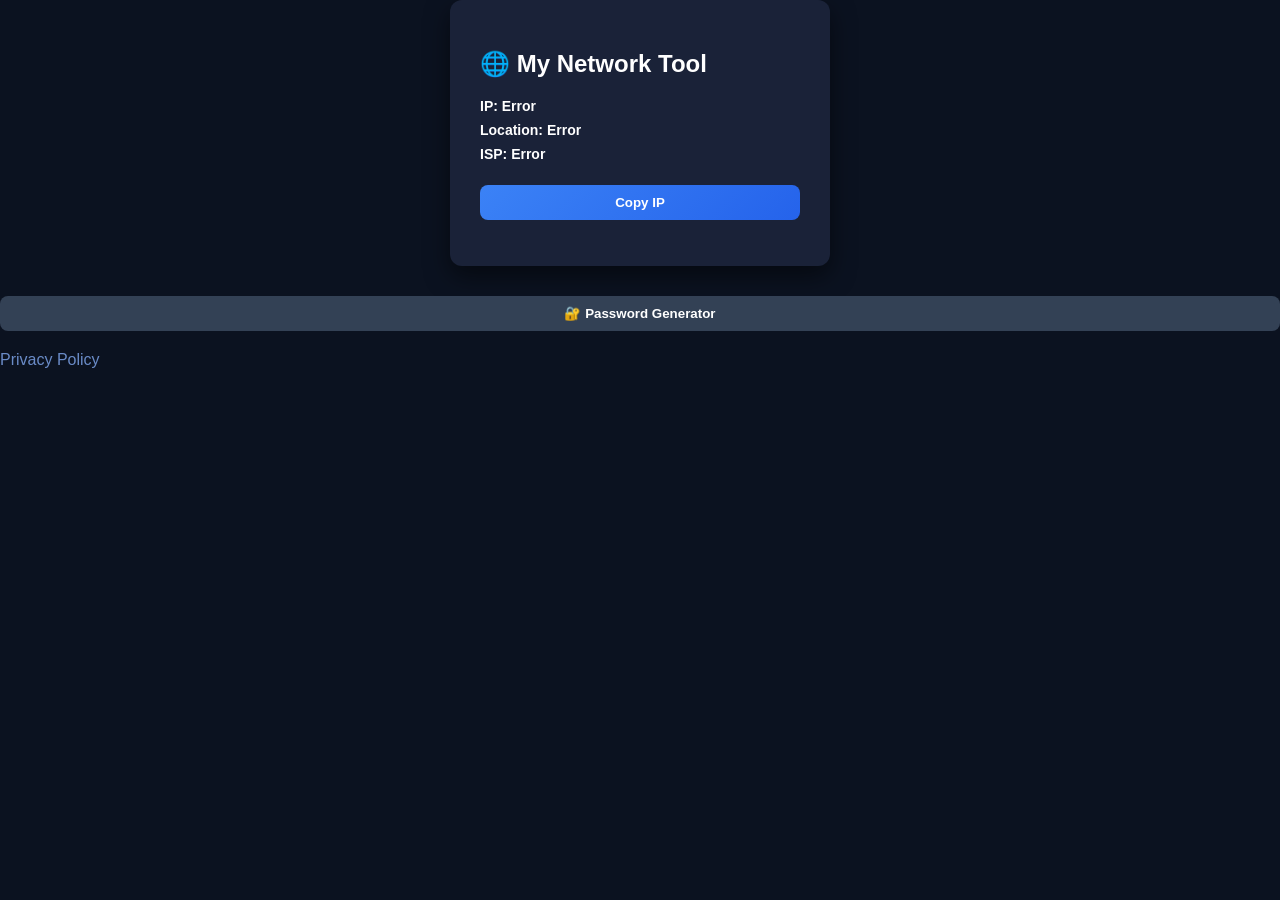
<file: index.html>
<!DOCTYPE html>
<html lang="en">
<head>
    <meta charset="UTF-8">
    <meta name="viewport" content="width=device-width, initial-scale=1.0">
    <title>My Network Tool</title>

    <link rel="stylesheet" href="style.css">

    <!-- SEO -->
    <meta name="description" content="Check your IP address, location, ISP and generate secure passwords instantly. Free network tool.">

    <!-- Google AdSense -->
   <script async src="https://pagead2.googlesyndication.com/pagead/js/adsbygoogle.js?client=ca-pub-4965524077763315"
     crossorigin="anonymous"></script>

    <!-- Google verification -->
    <meta name="google-site-verification" content="atYhq4VEsQjEJUD6sQ9WwsEhsVh1vE9IdQYmzXb81mk">
</head>

<body>

    <div class="container">

        <div class="card">
            <h2>🌐 My Network Tool</h2>

            <div class="info">
                <p><strong>IP:</strong> <span id="ip">Loading...</span></p>
                <p><strong>Location:</strong> <span id="location"></span></p>
                <p><strong>ISP:</strong> <span id="isp"></span></p>
            </div>

            <button onclick="copyIP()">Copy IP</button>
            <p id="copyMessage"></p>
        </div>

        <div class="spacer"></div>

        <a href="password.html">
            <button class="secondary-btn">🔐 Password Generator</button>
        </a>

    </div>

    <script src="script.js"></script>

<div class="footer">
  <a href="privacy.html">Privacy Policy</a>
</div>
</body>
</html>
</file>
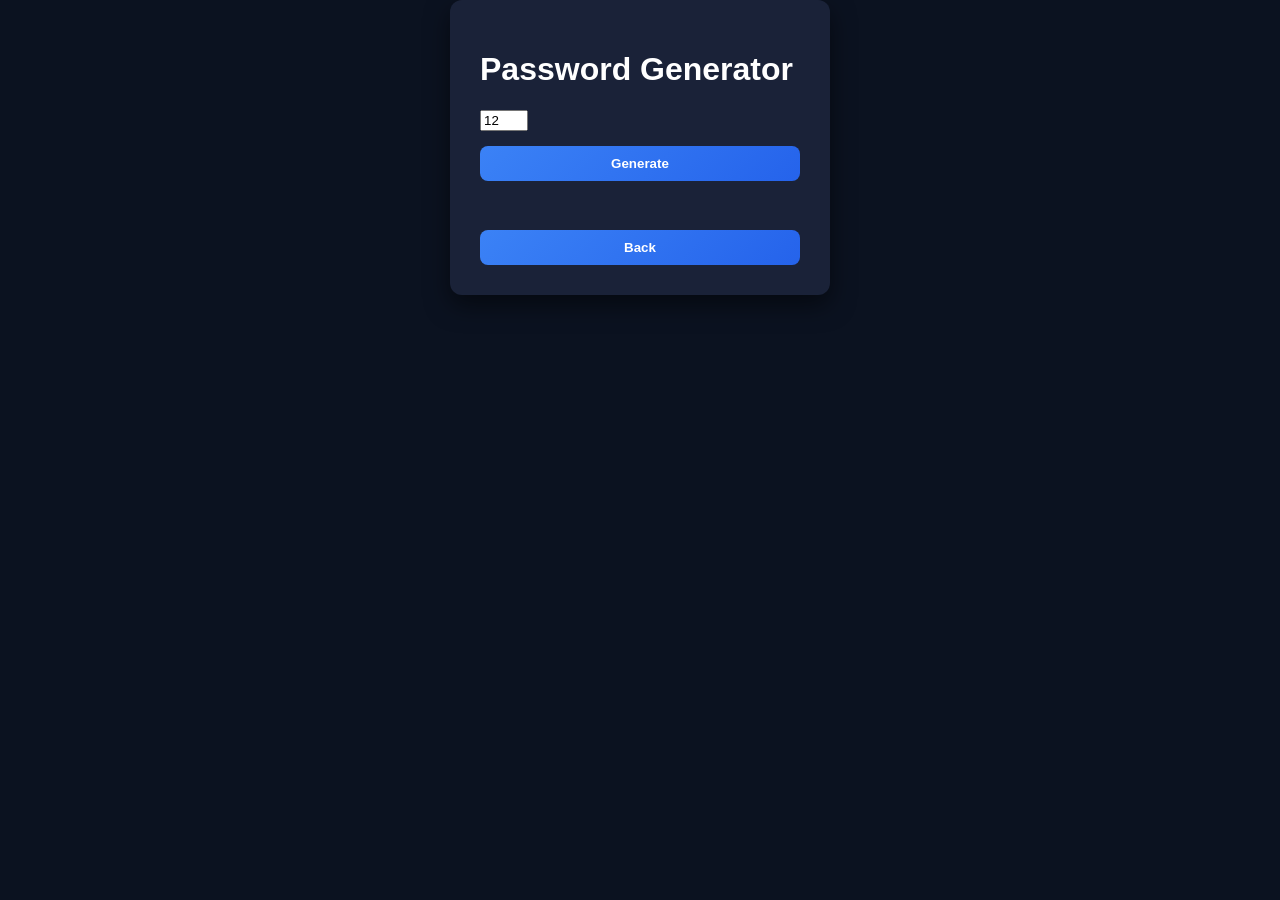
<file: password.html>
<!DOCTYPE html>
<html>
<head>
  <title>Password Generator</title>
  <link rel="stylesheet" href="style.css">

  <script async src="https://pagead2.googlesyndication.com/pagead/js/adsbygoogle.js?client=ca-pub-4965524077763315"
     crossorigin="anonymous"></script>

     <meta name="google-site-verification" content="atYhq4VEsQjEJUD6sQ9WwsEhsVh1vE9IdQYmzXb81mk">

</head>

<body>

<div class="card">
  <h1>Password Generator</h1>

  <input id="length" type="number" value="12" min="4" max="50">
  <button onclick="generatePassword()">Generate</button>

  <p id="passwordResult"></p>

  <br>
  <a href="index.html">
    <button>Back</button>
  </a>
</div>

<script src="script.js"></script>

</body>
</html>
</file>
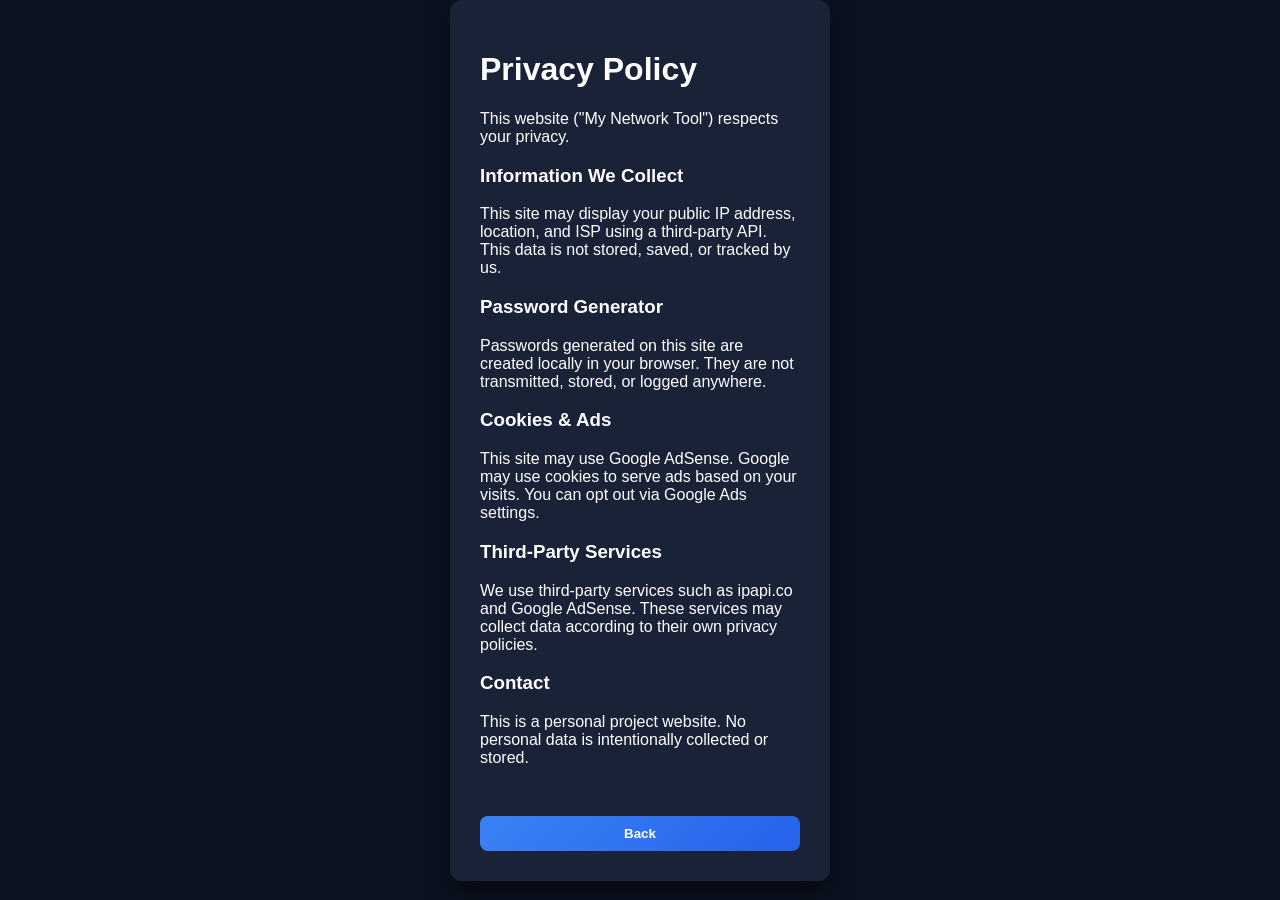
<file: privacy.html>
<!DOCTYPE html>
<html lang="en">
<head>
  <meta charset="UTF-8">
  <meta name="viewport" content="width=device-width, initial-scale=1.0">
  <title>Privacy Policy - My Network Tool</title>
  <link rel="stylesheet" href="style.css">

   <script async src="https://pagead2.googlesyndication.com/pagead/js/adsbygoogle.js?client=ca-pub-4965524077763315"
     crossorigin="anonymous"></script>
     
     <meta name="google-site-verification" content="atYhq4VEsQjEJUD6sQ9WwsEhsVh1vE9IdQYmzXb81mk">
</head>

<body>
  <div class="container">
    <div class="card">
      <h1>Privacy Policy</h1>

      <p>This website ("My Network Tool") respects your privacy.</p>

      <h3>Information We Collect</h3>
      <p>
        This site may display your public IP address, location, and ISP using a third-party API.
        This data is not stored, saved, or tracked by us.
      </p>

      <h3>Password Generator</h3>
      <p>
        Passwords generated on this site are created locally in your browser.
        They are not transmitted, stored, or logged anywhere.
      </p>

      <h3>Cookies & Ads</h3>
      <p>
        This site may use Google AdSense. Google may use cookies to serve ads based on your visits.
        You can opt out via Google Ads settings.
      </p>

      <h3>Third-Party Services</h3>
      <p>
        We use third-party services such as ipapi.co and Google AdSense.
        These services may collect data according to their own privacy policies.
      </p>

      <h3>Contact</h3>
      <p>
        This is a personal project website. No personal data is intentionally collected or stored.
      </p>

      <br>
      <a href="index.html">
        <button>Back</button>
      </a>
    </div>
  </div>
</body>
</html>
</file>
<file: style.css>
body {
  margin: 0;
  font-family: Arial, sans-serif;
  background: #0b1220;
  color: white;

  display: flex;
  flex-direction: column;
  min-height: 100vh;
}

  display: flex;
  justify-content: center;
  align-items: center;
  min-height: 100vh;
}

/* MAIN WRAPPER */
.container {
  flex: 1;
  display: flex;
  justify-content: center;
  align-items: center;
  text-align: center;
}

/* CARD */
.card {
  background: #1a2238;
  padding: 30px;
  border-radius: 12px;
  width: 320px;
  margin: 0 auto;
  box-shadow: 0 10px 25px rgba(0,0,0,0.5);
}

/* INFO TEXT */
.info p {
  margin: 8px 0;
  font-size: 14px;
}

/* BUTTON (PRIMARY) */
button {
  margin-top: 15px;
  padding: 10px;
  width: 100%;
  border: none;
  border-radius: 8px;
  background: linear-gradient(135deg, #3b82f6, #2563eb);
  color: white;
  font-weight: bold;
  cursor: pointer;
  transition: 0.2s ease;
}

button:hover {
  opacity: 0.9;
  transform: translateY(-1px);
}

/* SECONDARY BUTTON */
.secondary-btn {
  margin-top: 10px;
  background: #334155;
}

/* SPACING */
.spacer {
  height: 20px;
}

/* FOOTER FIX (IMPORTANT PART) */
.footer {
  text-align: top;
  padding: 20px 0;
}

/* LINKS */
.footer a {
  color: #8ab4ff;
  text-decoration: none;
  opacity: 0.75;
  transition: 0.2s ease;
}

.footer a:hover {
  opacity: 1;
  text-decoration: underline;
}

/* IP / LOCATION / ISP BLOCK SAFETY */
#ip, #location, #isp {
  font-weight: bold;
}
</file>
